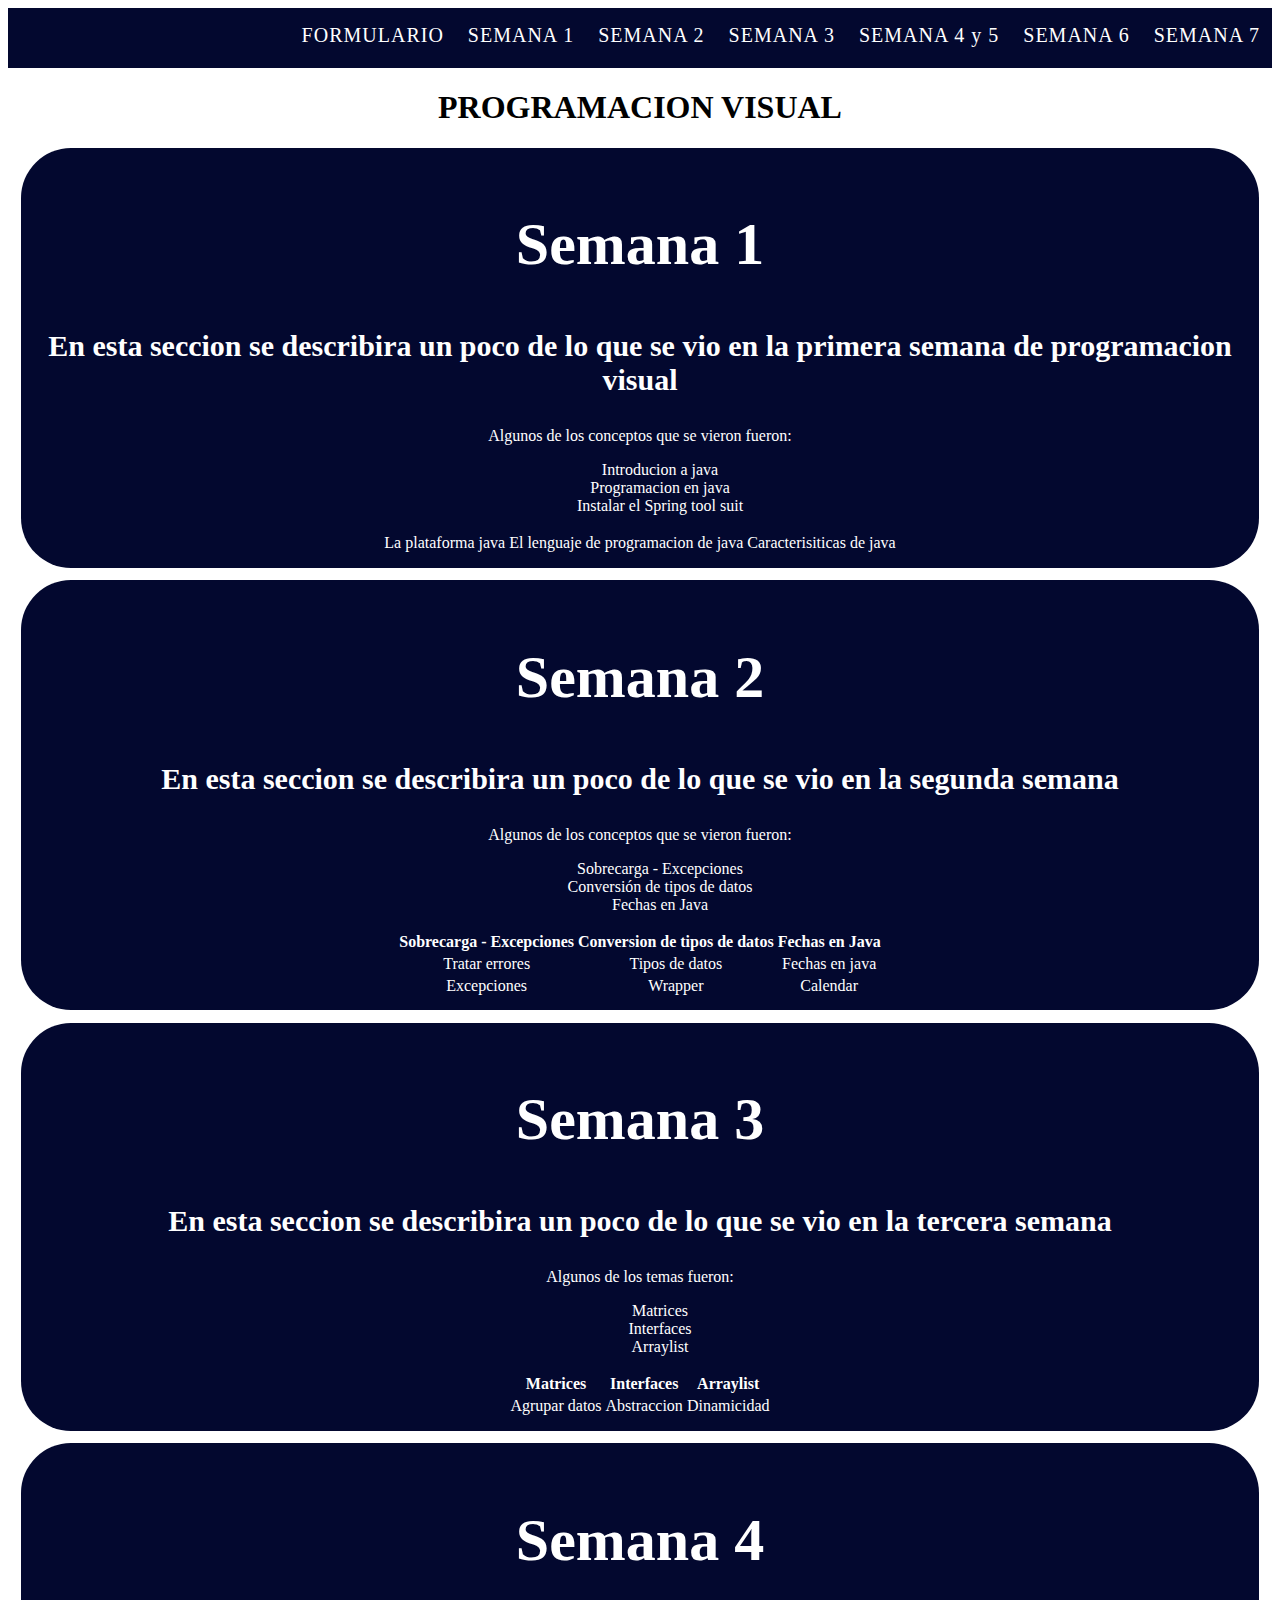
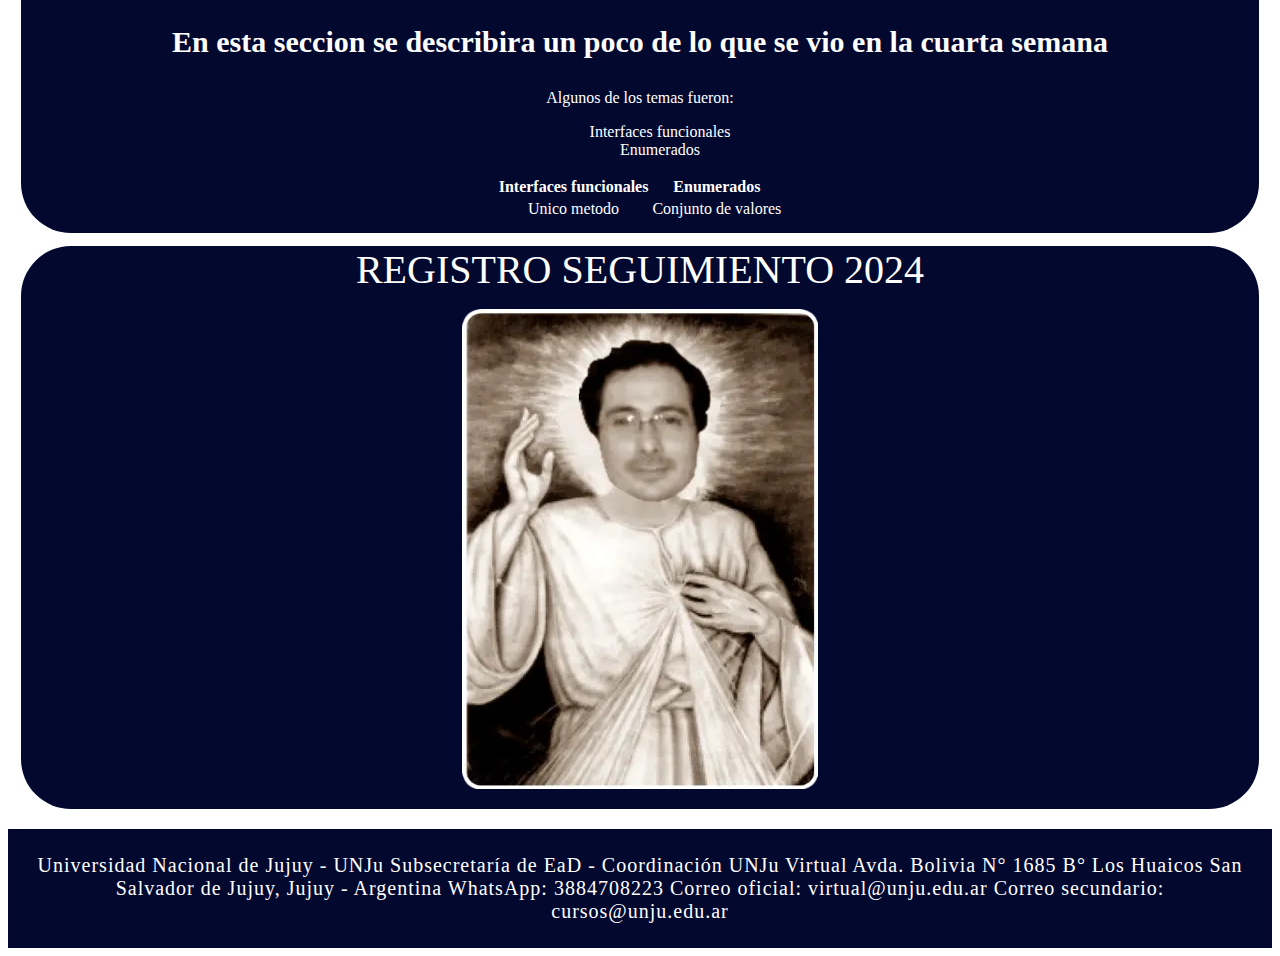
<file: tp3_FloresRicardo/src/main/resources/templates/index.html>
<!DOCTYPE html>
<html>
	<head>
		<meta charset="UTF-8">
		<title>Trabajo Practico 3</title>
		<link rel="stylesheet" 	href="../static/css/estilos.css">
	</head>
	<body>
	<nav class="navbar">	
		<div class="menu">
			<ul>
				<li><a class="enlace" href="form-cliente.html">FORMULARIO</a></li>
				<li><a class="enlace" href="https://virtual.unju.edu.ar/course/view.php?id=2540&section=1#tabs-tree-start">SEMANA 1</a></li>
				<li><a class="enlace" href="https://virtual.unju.edu.ar/course/view.php?id=2540&section=2#tabs-tree-start">SEMANA 2</a></li>
				<li><a class="enlace" href="https://virtual.unju.edu.ar/course/view.php?id=2540&section=3#tabs-tree-start">SEMANA 3</a></li>
				<li><a class="enlace" href="https://virtual.unju.edu.ar/course/view.php?id=2540&section=4#tabs-tree-start">SEMANA 4 y 5</a></li>
				<li><a class="enlace" href="https://virtual.unju.edu.ar/course/view.php?id=2540&section=5#tabs-tree-start">SEMANA 6</a></li>
				<li><a class="enlace" href="https://virtual.unju.edu.ar/course/view.php?id=2540&section=6#tabs-tree-start">SEMANA 7</a></li>
			</ul>
		</div>
	</nav>
	<header>
		<h1 id="header">PROGRAMACION VISUAL</h1>
	</header>
		<main class="cuerpo">
			<section class="seccion">
                <h2 class="subtitulo_1">Semana 1</h2>
				<h3	class="subtitulo_2">En esta seccion se describira un poco de lo que se vio en la primera semana de programacion visual</h3>
                <p class="parrafo">Algunos de los conceptos que se vieron fueron:</p>
				<ul class="lista">
                    <li>Introducion a java</li>
                    <li>Programacion en java</li>
                    <li>Instalar el Spring tool suit</li>
                </ul>
				<table class="tabla">
                    <tr>
                        <td>La plataforma java</td>
                        <td>El lenguaje de programacion de java</td>
                        <td>Caracterisiticas de java</td>
                    </tr>
                </table>
            </section>
			<section class="seccion">
				<h2 class="subtitulo_1">Semana 2</h2>
				<h3	class="subtitulo_2">En esta seccion se describira un poco de lo que se vio en la segunda semana</h3>
				<p class="parrafo">Algunos de los conceptos que se vieron fueron:</p>
				<ul class="lista">
					<li>Sobrecarga - Excepciones</li>
					<li>Conversión de tipos de datos</li>
					<li>Fechas en Java</li>
				</ul>
				<table class="tabla">
					<tr>
						<th>Sobrecarga - Excepciones</th>
						<th>Conversion de tipos de datos</th>
						<th>Fechas en Java</th>
					</tr>
					<tr>
						<td>Tratar errores</td>
						<td>Tipos de datos</td>
						<td>Fechas en java</td>
					</tr>
					
					<tr>
						<td>Excepciones</td>
						<td>Wrapper</td>
						<td>Calendar</td>
					</tr>
				</table>
			</section>
			
			<section class="seccion">
				<h2 class="subtitulo_1">Semana 3</h2>
				<h3	class="subtitulo_2">En esta seccion se describira un poco de lo que se vio en la tercera semana</h3>
				<p class="parrafo">Algunos de los temas fueron: </p>
				<ul class="lista">
					<li>Matrices</li>
					<li>Interfaces</li>
					<li>Arraylist</li>					
				</ul>
				<table class="tabla">
					<tr>
						<th>Matrices</th>
						<th>Interfaces</th>
						<th>Arraylist</th>
					</tr>
					
					<tr>
						<td>Agrupar datos</td>
						
						<td>Abstraccion</td>
						
						<td>Dinamicidad</td>
					</tr>
				</table>
			</section>
			
			<section class="seccion">
				<h2 class="subtitulo_1">Semana 4</h2>
				<h3	class="subtitulo_2">En esta seccion se describira un poco de lo que se vio en la cuarta semana</h3>	
				<p class="parrafo">Algunos de los temas fueron: </p>
				<ul class="lista">
					<li>Interfaces funcionales</li>
					<li>Enumerados</li>
				</ul>
				<table class="tabla">
					<tr>
						<th>Interfaces funcionales</th>
						<th>Enumerados</th>
					</tr>
					
					<tr>
						<td>Unico metodo</td>
						<td>Conjunto de valores</td>
					</tr>
				</table>
			</section>
		</main>
		
		<aside class="contenido_adicional">
			<a class="enlace_adicional" href="https://docs.google.com/spreadsheets/d/1Tby5h4rLHXyPjPzEhfdCaqYaQwemx5e_/edit#gid=855484716">REGISTRO SEGUIMIENTO 2024</a>
			<br/>
			<img class="imagen_adicional" src="../static/img.webp">
		</aside>
	</body>
	<footer>
		Universidad Nacional de Jujuy - UNJu
		Subsecretaría de EaD - Coordinación UNJu Virtual
		Avda. Bolivia N° 1685 B° Los Huaicos
		San Salvador de Jujuy, Jujuy - Argentina
		 WhatsApp: 3884708223
		 Correo oficial: virtual@unju.edu.ar
		 Correo secundario: cursos@unju.edu.ar
	</footer>
</html>
</file>
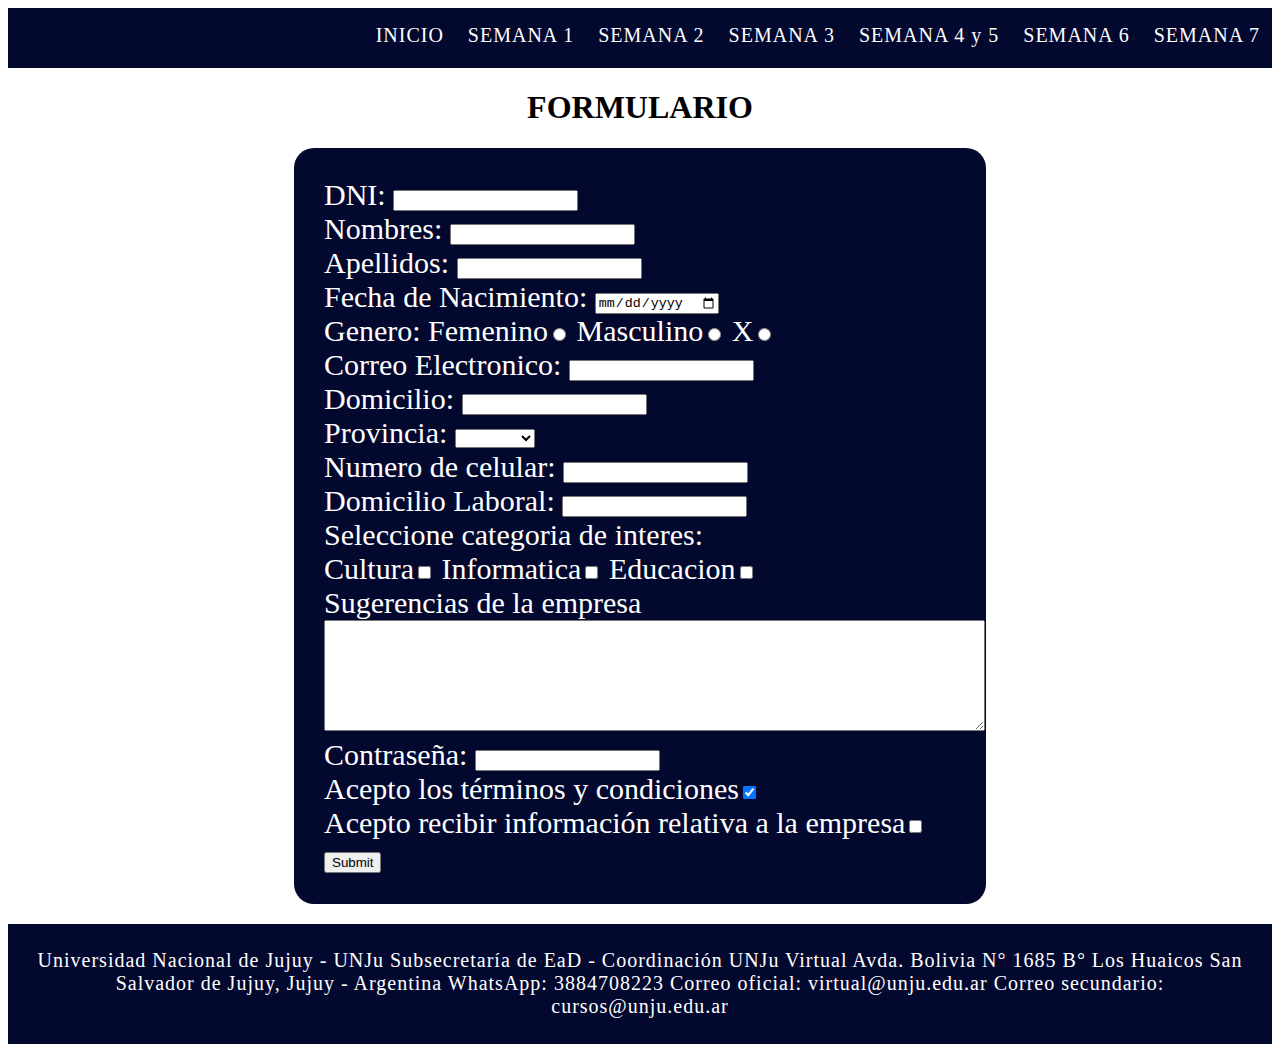
<file: tp3_FloresRicardo/src/main/resources/templates/form-cliente.html>
<!DOCTYPE html>
<html>
	<head>
		<meta charset="UTF-8">
		<title>		Trabajo Practico 3</title>
		<link rel="stylesheet" 	href="../static/css/estilos.css">
	</head>
	<nav class="navbar">
		<div class="menu">
			<ul>
				<li><a class="enlace" href="index.html">INICIO</a></li>
				<li><a class="enlace" href="https://virtual.unju.edu.ar/course/view.php?id=2540&section=1#tabs-tree-start">SEMANA 1</a></li>
				<li><a class="enlace" href="https://virtual.unju.edu.ar/course/view.php?id=2540&section=2#tabs-tree-start">SEMANA 2</a></li>
				<li><a class="enlace" href="https://virtual.unju.edu.ar/course/view.php?id=2540&section=3#tabs-tree-start">SEMANA 3</a></li>
				<li><a class="enlace" href="https://virtual.unju.edu.ar/course/view.php?id=2540&section=4#tabs-tree-start">SEMANA 4 y 5</a></li>
				<li><a class="enlace" href="https://virtual.unju.edu.ar/course/view.php?id=2540&section=5#tabs-tree-start">SEMANA 6</a></li>
				<li><a class="enlace" href="https://virtual.unju.edu.ar/course/view.php?id=2540&section=6#tabs-tree-start">SEMANA 7</a></li>
			</ul>
		</div>
	</nav>
	<header>
			<h1 id="header">FORMULARIO</h1>
		</header>
	<body>
		<center>
		    <section>
		    <form>
		    <label>
		        DNI:  <input type="number" required/> <br />
		    </label>
			<label>
		        Nombres:  <input type="text" required/> <br />
		    </label>
			<label>
		        Apellidos:  <input type="text" required/> <br />
		    </label>
		    <label>
		        Fecha de Nacimiento: <input type="date" required/> <br />
		    </label>
	        <label> Genero:
				Femenino<input type="radio"/>
				Masculino<input type="radio"/>
				X<input type="radio"/>
				<br />
	        </label>
		    <label>
		        Correo Electronico:	 <input type="email" required/> <br />
		    </label>
		    <label>
		        Domicilio: <input type="text" required/> <br />
		    </label>
		    <label>
		        Provincia: <select required>
					<option></option>
		            <option value="Jujuy">Jujuy</option>
		            <option value="Salta">Salta</option>
		            <option	value="Argentina">Argentina</option> 
		            </select><br />
		    </label>
		    <label>
		        Numero de celular: <input type="number"/> <br />
		    </label>
		    <label>
		        Domicilio Laboral: <input type="text"/> <br />
		    </label>
		    <label>
		        Seleccione categoria de interes: <br />
				Cultura<input type="checkbox"/>
				Informatica<input type="checkbox"/>
				Educacion<input type="checkbox"/><br />
		    </label>
			<label>
				Sugerencias de la empresa 				<br />
				<textarea name="textarea" id="Sugerencias" rows="7" cols="80"></textarea> <br />
			</label>
			<label>
				Contraseña: <input type="password" required/> <br />
			</label>
		    <label>
				Acepto los términos y condiciones<input type="checkbox" checked/> <br />
		    </label>
			<label>
				Acepto recibir información relativa a la empresa<input type="checkbox"/> <br />
			</label>
			<input type="submit" value="Submit" />
		    </form>
	</body>
	<footer>
			Universidad Nacional de Jujuy - UNJu
			Subsecretaría de EaD - Coordinación UNJu Virtual
			Avda. Bolivia N° 1685 B° Los Huaicos
			San Salvador de Jujuy, Jujuy - Argentina
			 WhatsApp: 3884708223
			 Correo oficial: virtual@unju.edu.ar
			 Correo secundario: cursos@unju.edu.ar
		</footer>
</html>
</file>
<file: tp3_FloresRicardo/src/main/resources/static/css/estilos.css>
footer  {
    background-color: #03082f;
    color: white;
    padding: 2% 2%;
    letter-spacing: 1px;
    display: flex;
    gap: 10%;
    font-size: 20px;
    justify-content: center;
    margin-top: 20px;
}

form{
    border-radius: 20px;
    width: 50%;
    padding: 30px;
    background-color: #03082f;
    color: white;
    font-size: 30px;
    text-align: start;
}

header{
	text-align: center;
}

.navbar{
    height: 60px;
    background-color: #03082f;
    display:flex;
    color: white;
    justify-content: right;
}

.menu ul{
    list-style: none;
    display: flex;
}
.menu ul li a{
    text-decoration: none;
    color: white;
    padding: 5px 12px;
    letter-spacing: 1px;
    font-size: 20px;
}

.menu ul li a:hover{
    background-color:white;
    color : #03082f;
    transition: 0.3s;
    border-radius: 20px;
}

.cuerpo{
	text-align: center;
	color:#03082f;
}

.tabla{
	justify-content: center;
	text-align: center;
	display: flex;
}

.seccion{
	background-color:#03082f;
	color:white;
	border-radius: 50px;
	padding: 1%;
	margin: 1%;
}

.seccion ul{
	list-style: none;
}

.contenido_adicional{
	background-color:#03082f;
	color:white;
	border-radius: 50px;
	margin:1%;
}
.enlace_adicional{
	text-decoration: none;
	color: white;
	font-size: 40px;
}
body{
	text-align: center;
}

.subtitulo_1{
	font-size: 60px;
}

.subtitulo_2{
	font-size: 30px;
}
</file>
